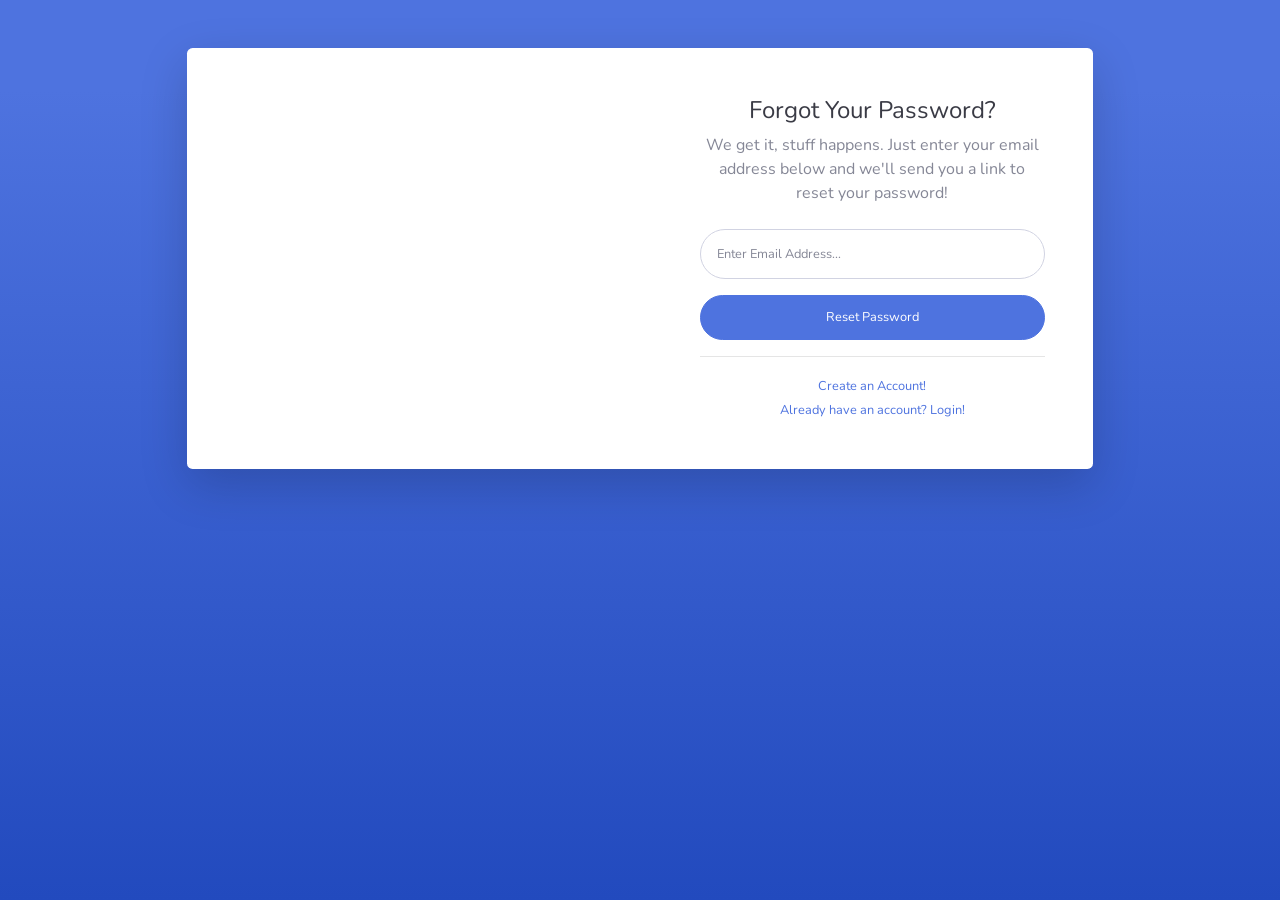
<file: forgot-password.html>
<!DOCTYPE html>
<html lang="en">

<head>

    <meta charset="utf-8">
    <meta http-equiv="X-UA-Compatible" content="IE=edge">
    <meta name="viewport" content="width=device-width, initial-scale=1, shrink-to-fit=no">
    <meta name="description" content="">
    <meta name="author" content="">

    <title>SB Admin 2 - Forgot Password</title>

    <!-- Custom fonts for this template-->
    <link href="vendor/fontawesome-free/css/all.min.css" rel="stylesheet" type="text/css">
    <link
        href="https://fonts.googleapis.com/css?family=Nunito:200,200i,300,300i,400,400i,600,600i,700,700i,800,800i,900,900i"
        rel="stylesheet">

    <!-- Custom styles for this template-->
    <link href="css/sb-admin-2.min.css" rel="stylesheet">

</head>

<body class="bg-gradient-primary">

    <div class="container">

        <!-- Outer Row -->
        <div class="row justify-content-center">

            <div class="col-xl-10 col-lg-12 col-md-9">

                <div class="card o-hidden border-0 shadow-lg my-5">
                    <div class="card-body p-0">
                        <!-- Nested Row within Card Body -->
                        <div class="row">
                            <div class="col-lg-6 d-none d-lg-block bg-password-image"></div>
                            <div class="col-lg-6">
                                <div class="p-5">
                                    <div class="text-center">
                                        <h1 class="h4 text-gray-900 mb-2">Forgot Your Password?</h1>
                                        <p class="mb-4">We get it, stuff happens. Just enter your email address below
                                            and we'll send you a link to reset your password!</p>
                                    </div>
                                    <form class="user">
                                        <div class="form-group">
                                            <input type="email" class="form-control form-control-user"
                                                id="exampleInputEmail" aria-describedby="emailHelp"
                                                placeholder="Enter Email Address...">
                                        </div>
                                        <a href="login.html" class="btn btn-primary btn-user btn-block">
                                            Reset Password
                                        </a>
                                    </form>
                                    <hr>
                                    <div class="text-center">
                                        <a class="small" href="register.html">Create an Account!</a>
                                    </div>
                                    <div class="text-center">
                                        <a class="small" href="login.html">Already have an account? Login!</a>
                                    </div>
                                </div>
                            </div>
                        </div>
                    </div>
                </div>

            </div>

        </div>

    </div>

    <!-- Bootstrap core JavaScript-->
    <script src="vendor/jquery/jquery.min.js"></script>
    <script src="vendor/bootstrap/js/bootstrap.bundle.min.js"></script>

    <!-- Core plugin JavaScript-->
    <script src="vendor/jquery-easing/jquery.easing.min.js"></script>

    <!-- Custom scripts for all pages-->
    <script src="js/sb-admin-2.min.js"></script>

</body>

</html>
</file>
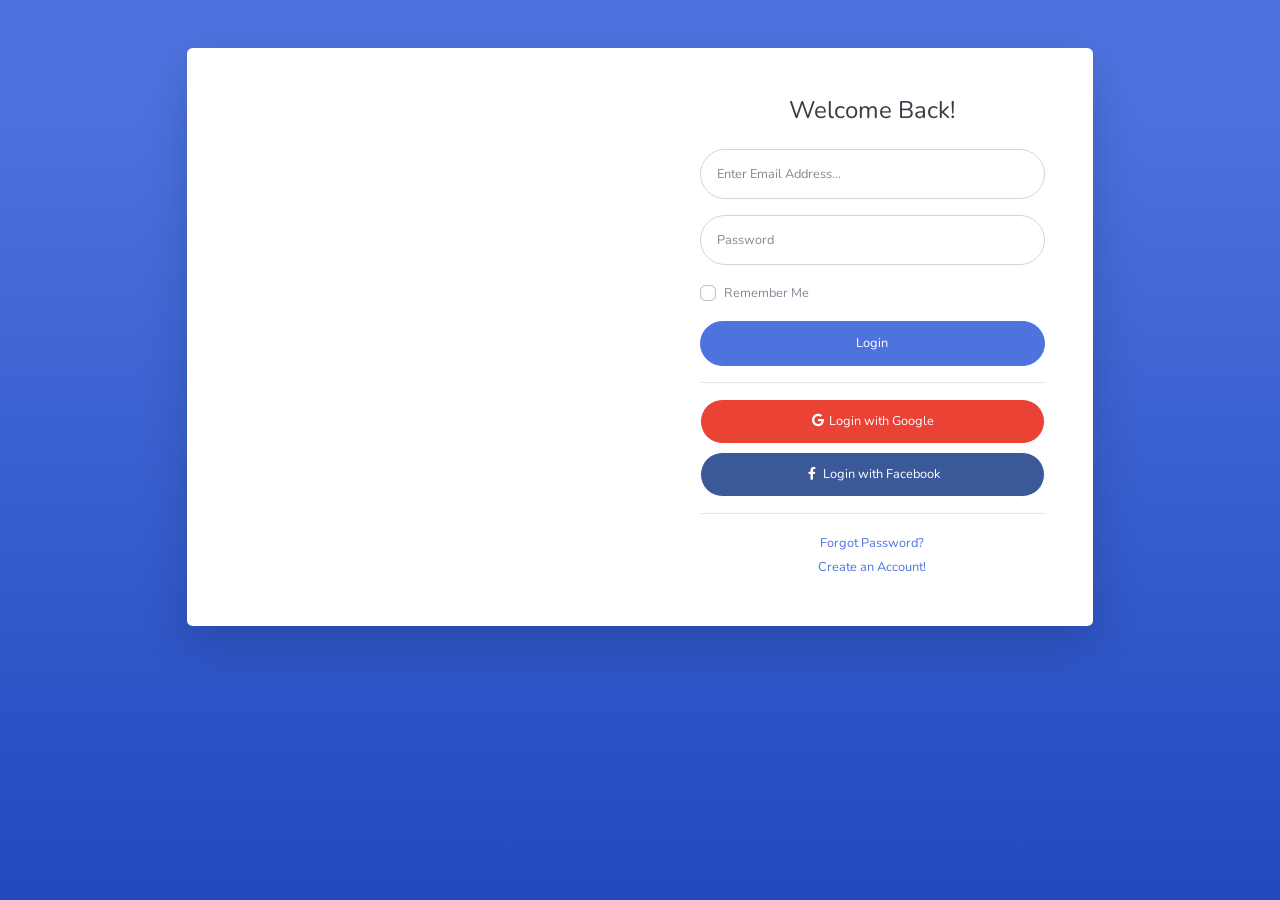
<file: login.html>
<!DOCTYPE html>
<html lang="en">

<head>

    <meta charset="utf-8">
    <meta http-equiv="X-UA-Compatible" content="IE=edge">
    <meta name="viewport" content="width=device-width, initial-scale=1, shrink-to-fit=no">
    <meta name="description" content="">
    <meta name="author" content="">

    <title>SB Admin 2 - Login</title>

    <!-- Custom fonts for this template-->
    <link href="vendor/fontawesome-free/css/all.min.css" rel="stylesheet" type="text/css">
    <link
        href="https://fonts.googleapis.com/css?family=Nunito:200,200i,300,300i,400,400i,600,600i,700,700i,800,800i,900,900i"
        rel="stylesheet">

    <!-- Custom styles for this template-->
    <link href="css/sb-admin-2.min.css" rel="stylesheet">

</head>

<body class="bg-gradient-primary">

    <div class="container">

        <!-- Outer Row -->
        <div class="row justify-content-center">

            <div class="col-xl-10 col-lg-12 col-md-9">

                <div class="card o-hidden border-0 shadow-lg my-5">
                    <div class="card-body p-0">
                        <!-- Nested Row within Card Body -->
                        <div class="row">
                            <div class="col-lg-6 d-none d-lg-block bg-login-image"></div>
                            <div class="col-lg-6">
                                <div class="p-5">
                                    <div class="text-center">
                                        <h1 class="h4 text-gray-900 mb-4">Welcome Back!</h1>
                                    </div>
                                    <form class="user">
                                        <div class="form-group">
                                            <input type="email" class="form-control form-control-user"
                                                id="exampleInputEmail" aria-describedby="emailHelp"
                                                placeholder="Enter Email Address...">
                                        </div>
                                        <div class="form-group">
                                            <input type="password" class="form-control form-control-user"
                                                id="exampleInputPassword" placeholder="Password">
                                        </div>
                                        <div class="form-group">
                                            <div class="custom-control custom-checkbox small">
                                                <input type="checkbox" class="custom-control-input" id="customCheck">
                                                <label class="custom-control-label" for="customCheck">Remember
                                                    Me</label>
                                            </div>
                                        </div>
                                        <a href="index.html" class="btn btn-primary btn-user btn-block">
                                            Login
                                        </a>
                                        <hr>
                                        <a href="index.html" class="btn btn-google btn-user btn-block">
                                            <i class="fab fa-google fa-fw"></i> Login with Google
                                        </a>
                                        <a href="index.html" class="btn btn-facebook btn-user btn-block">
                                            <i class="fab fa-facebook-f fa-fw"></i> Login with Facebook
                                        </a>
                                    </form>
                                    <hr>
                                    <div class="text-center">
                                        <a class="small" href="forgot-password.html">Forgot Password?</a>
                                    </div>
                                    <div class="text-center">
                                        <a class="small" href="register.html">Create an Account!</a>
                                    </div>
                                </div>
                            </div>
                        </div>
                    </div>
                </div>

            </div>

        </div>

    </div>

    <!-- Bootstrap core JavaScript-->
    <script src="vendor/jquery/jquery.min.js"></script>
    <script src="vendor/bootstrap/js/bootstrap.bundle.min.js"></script>

    <!-- Core plugin JavaScript-->
    <script src="vendor/jquery-easing/jquery.easing.min.js"></script>

    <!-- Custom scripts for all pages-->
    <script src="js/sb-admin-2.min.js"></script>

</body>

</html>
</file>
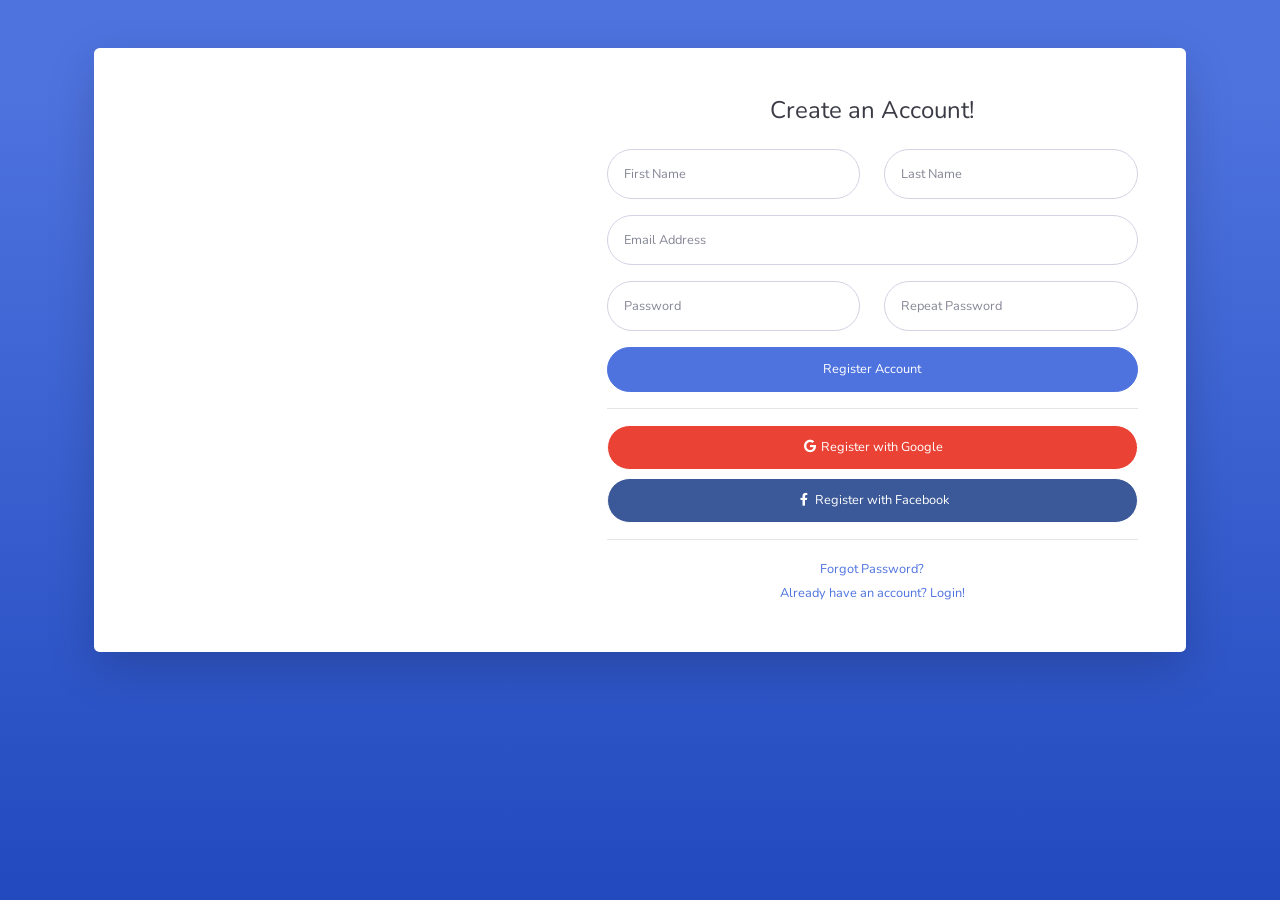
<file: register.html>
<!DOCTYPE html>
<html lang="en">

<head>

    <meta charset="utf-8">
    <meta http-equiv="X-UA-Compatible" content="IE=edge">
    <meta name="viewport" content="width=device-width, initial-scale=1, shrink-to-fit=no">
    <meta name="description" content="">
    <meta name="author" content="">

    <title>SB Admin 2 - Register</title>

    <!-- Custom fonts for this template-->
    <link href="vendor/fontawesome-free/css/all.min.css" rel="stylesheet" type="text/css">
    <link
        href="https://fonts.googleapis.com/css?family=Nunito:200,200i,300,300i,400,400i,600,600i,700,700i,800,800i,900,900i"
        rel="stylesheet">

    <!-- Custom styles for this template-->
    <link href="css/sb-admin-2.min.css" rel="stylesheet">

</head>

<body class="bg-gradient-primary">

    <div class="container">

        <div class="card o-hidden border-0 shadow-lg my-5">
            <div class="card-body p-0">
                <!-- Nested Row within Card Body -->
                <div class="row">
                    <div class="col-lg-5 d-none d-lg-block bg-register-image"></div>
                    <div class="col-lg-7">
                        <div class="p-5">
                            <div class="text-center">
                                <h1 class="h4 text-gray-900 mb-4">Create an Account!</h1>
                            </div>
                            <form class="user">
                                <div class="form-group row">
                                    <div class="col-sm-6 mb-3 mb-sm-0">
                                        <input type="text" class="form-control form-control-user" id="exampleFirstName"
                                            placeholder="First Name">
                                    </div>
                                    <div class="col-sm-6">
                                        <input type="text" class="form-control form-control-user" id="exampleLastName"
                                            placeholder="Last Name">
                                    </div>
                                </div>
                                <div class="form-group">
                                    <input type="email" class="form-control form-control-user" id="exampleInputEmail"
                                        placeholder="Email Address">
                                </div>
                                <div class="form-group row">
                                    <div class="col-sm-6 mb-3 mb-sm-0">
                                        <input type="password" class="form-control form-control-user"
                                            id="exampleInputPassword" placeholder="Password">
                                    </div>
                                    <div class="col-sm-6">
                                        <input type="password" class="form-control form-control-user"
                                            id="exampleRepeatPassword" placeholder="Repeat Password">
                                    </div>
                                </div>
                                <a href="login.html" class="btn btn-primary btn-user btn-block">
                                    Register Account
                                </a>
                                <hr>
                                <a href="index.html" class="btn btn-google btn-user btn-block">
                                    <i class="fab fa-google fa-fw"></i> Register with Google
                                </a>
                                <a href="index.html" class="btn btn-facebook btn-user btn-block">
                                    <i class="fab fa-facebook-f fa-fw"></i> Register with Facebook
                                </a>
                            </form>
                            <hr>
                            <div class="text-center">
                                <a class="small" href="forgot-password.html">Forgot Password?</a>
                            </div>
                            <div class="text-center">
                                <a class="small" href="login.html">Already have an account? Login!</a>
                            </div>
                        </div>
                    </div>
                </div>
            </div>
        </div>

    </div>

    <!-- Bootstrap core JavaScript-->
    <script src="vendor/jquery/jquery.min.js"></script>
    <script src="vendor/bootstrap/js/bootstrap.bundle.min.js"></script>

    <!-- Core plugin JavaScript-->
    <script src="vendor/jquery-easing/jquery.easing.min.js"></script>

    <!-- Custom scripts for all pages-->
    <script src="js/sb-admin-2.min.js"></script>

</body>

</html>
</file>
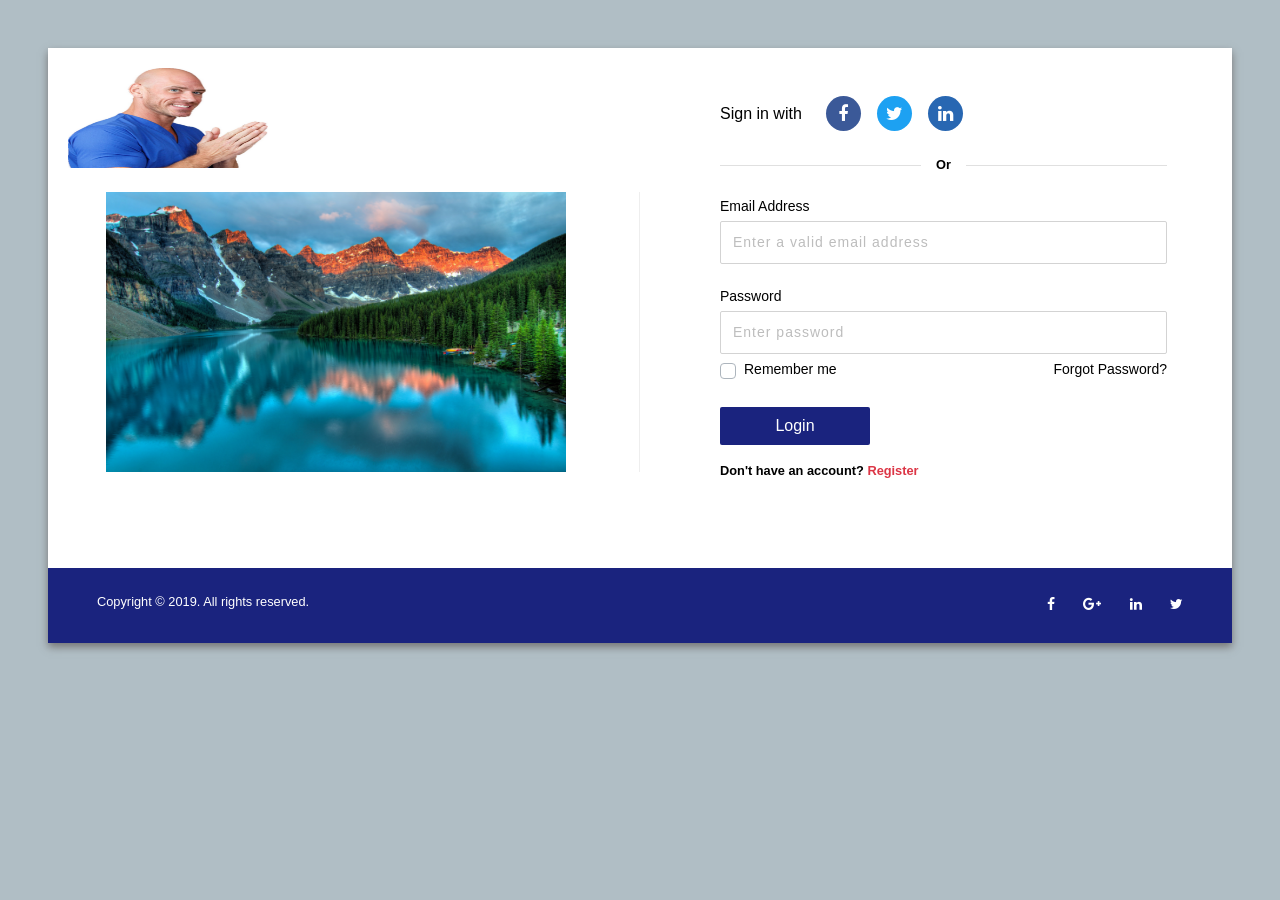
<file: Test/login.html>
<!DOCTYPE html>
<html lang="en">
<head>
    <meta charset="UTF-8">
    <meta name="viewport" content="width=device-width, initial-scale=1.0">
    <title>Document</title>
    <link rel="stylesheet" href="https://stackpath.bootstrapcdn.com/bootstrap/4.3.1/css/bootstrap.min.css">
    <script src="https://stackpath.bootstrapcdn.com/bootstrap/4.3.1/js/bootstrap.bundle.min.js"></script>
    <script src="https://cdnjs.cloudflare.com/ajax/libs/jquery/3.2.1/jquery.min.js"></script>
    <link rel="stylesheet" href="https://cdnjs.cloudflare.com/ajax/libs/font-awesome/4.7.0/css/font-awesome.min.css">
    <link rel="stylesheet" href="style.css">

</head>
<body>
    <div class="container-fluid px-1 px-md-5 px-lg-1 px-xl-5 py-5 mx-auto">
        <div class="card card0 border-0">
            <div class="row d-flex">
                <div class="col-lg-6">
                    <div class="card1 pb-5">
                        <div class="row">
                            <img src="/User/uploads/profile.jpg" class="logo">
                        </div>
                        <div class="row px-3 justify-content-center mt-4 mb-5 border-line">
                            <img src="/User/uploads/pexels-james-wheeler-417074.jpg" class="image">
                        </div>
                    </div>
                </div>
                <div class="col-lg-6">
                    <div class="card2 card border-0 px-4 py-5">
                        <div class="row mb-4 px-3">
                            <h6 class="mb-0 mr-4 mt-2">Sign in with</h6>
                            <div class="facebook text-center mr-3"><div class="fa fa-facebook"></div></div>
                            <div class="twitter text-center mr-3"><div class="fa fa-twitter"></div></div>
                            <div class="linkedin text-center mr-3"><div class="fa fa-linkedin"></div></div>
                        </div>
                        <div class="row px-3 mb-4">
                            <div class="line"></div>
                            <small class="or text-center">Or</small>
                            <div class="line"></div>
                        </div>
                        <div class="row px-3">
                            <label class="mb-1"><h6 class="mb-0 text-sm">Email Address</h6></label>
                            <input class="mb-4" type="text" name="email" placeholder="Enter a valid email address">
                        </div>
                        <div class="row px-3">
                            <label class="mb-1"><h6 class="mb-0 text-sm">Password</h6></label>
                            <input type="password" name="password" placeholder="Enter password">
                        </div>
                        <div class="row px-3 mb-4">
                            <div class="custom-control custom-checkbox custom-control-inline">
                                <input id="chk1" type="checkbox" name="chk" class="custom-control-input"> 
                                <label for="chk1" class="custom-control-label text-sm">Remember me</label>
                            </div>
                            <a href="#" class="ml-auto mb-0 text-sm">Forgot Password?</a>
                        </div>
                        <div class="row mb-3 px-3">
                            <button type="submit" class="btn btn-blue text-center">Login</button>
                        </div>
                        <div class="row mb-4 px-3">
                            <small class="font-weight-bold">Don't have an account? <a class="text-danger ">Register</a></small>
                        </div>
                    </div>
                </div>
            </div>
            <div class="bg-blue py-4">
                <div class="row px-3">
                    <small class="ml-4 ml-sm-5 mb-2">Copyright &copy; 2019. All rights reserved.</small>
                    <div class="social-contact ml-4 ml-sm-auto">
                        <span class="fa fa-facebook mr-4 text-sm"></span>
                        <span class="fa fa-google-plus mr-4 text-sm"></span>
                        <span class="fa fa-linkedin mr-4 text-sm"></span>
                        <span class="fa fa-twitter mr-4 mr-sm-5 text-sm"></span>
                    </div>
                </div>
            </div>
        </div>
    </div>
</body>
</html>
</file>
<file: Test/style.css>
*{
    padding: 0;
    margin: 0;
}

body {
    color: #000;
    overflow-x: hidden;
    height: 100%;
    background-color: #B0BEC5;
    background-repeat: no-repeat;
}

.card0 {
    box-shadow: 0px 4px 8px 0px #757575;
    border-radius: 0px;
}

.card2 {
    margin: 0px 40px;
}

.logo {
    width: 200px;
    height: 100px;
    margin-top: 20px;
    margin-left: 35px;
}

.image {
    width: 80%;
    height: 280px;
}

.border-line {
    border-right: 1px solid #EEEEEE;
}

.facebook {
    background-color: #3b5998;
    color: #fff;
    font-size: 18px;
    padding-top: 5px;
    border-radius: 50%;
    width: 35px;
    height: 35px;
    cursor: pointer;
}

.twitter {
    background-color: #1DA1F2;
    color: #fff;
    font-size: 18px;
    padding-top: 5px;
    border-radius: 50%;
    width: 35px;
    height: 35px;
    cursor: pointer;
}

.linkedin {
    background-color: #2867B2;
    color: #fff;
    font-size: 18px;
    padding-top: 5px;
    border-radius: 50%;
    width: 35px;
    height: 35px;
    cursor: pointer;
}

.line {
    height: 1px;
    width: 45%;
    background-color: #E0E0E0;
    margin-top: 10px;
}

.or {
    width: 10%;
    font-weight: bold;
}

.text-sm {
    font-size: 14px !important;
}

::placeholder {
    color: #BDBDBD;
    opacity: 1;
    font-weight: 300
}

:-ms-input-placeholder {
    color: #BDBDBD;
    font-weight: 300
}

::-ms-input-placeholder {
    color: #BDBDBD;
    font-weight: 300
}

input, textarea {
    padding: 10px 12px 10px 12px;
    border: 1px solid lightgrey;
    border-radius: 2px;
    margin-bottom: 5px;
    margin-top: 2px;
    width: 100%;
    box-sizing: border-box;
    color: #2C3E50;
    font-size: 14px;
    letter-spacing: 1px;
}

input:focus, textarea:focus {
    -moz-box-shadow: none !important;
    -webkit-box-shadow: none !important;
    box-shadow: none !important;
    border: 1px solid #304FFE;
    outline-width: 0;
}

button:focus {
    -moz-box-shadow: none !important;
    -webkit-box-shadow: none !important;
    box-shadow: none !important;
    outline-width: 0;
}

a {
    color: inherit;
    cursor: pointer;
}

.btn-blue {
    background-color: #1A237E;
    width: 150px;
    color: #fff;
    border-radius: 2px;
}

.btn-blue:hover {
    background-color: #000;
    cursor: pointer;
    color: white;
}   

.bg-blue {
    color: #fff;
    background-color: #1A237E;
}

@media screen and (max-width: 991px) {
    .logo {
        margin-left: 0px;
    }

    .image {
        width: 300px;
        height: 220px;
    }

    .border-line {
        border-right: none;
    }

    .card2 {
        border-top: 1px solid #EEEEEE !important;
        margin: 0px 15px;
    }
}
</file>
